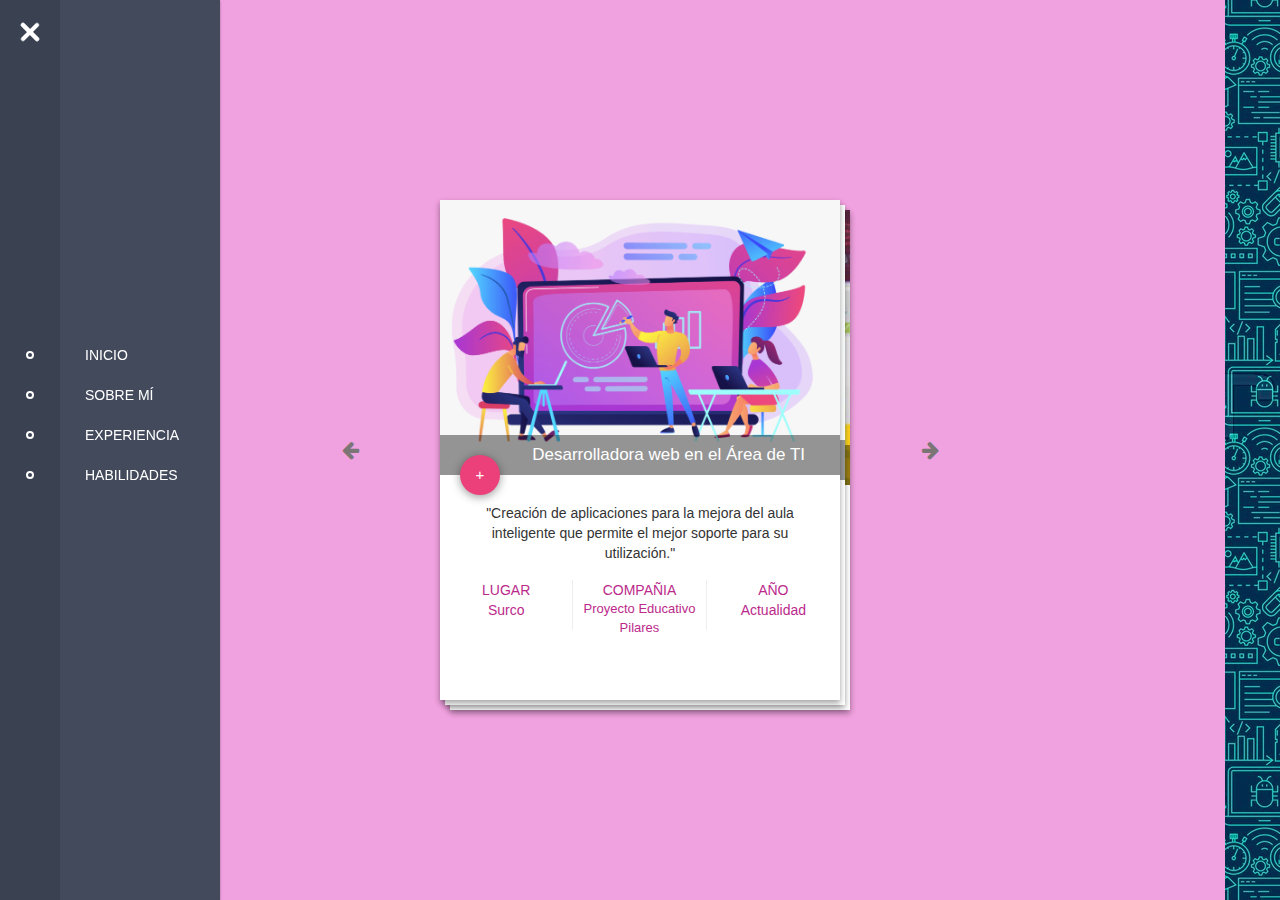
<file: Experiencia/Experiencia.html>
<!DOCTYPE html>
<html lang="en" >
<head>
  <meta charset="UTF-8">
  <title>CodePen - Daily UI #006 User Profile</title>
  <link rel="stylesheet" href="https://maxcdn.bootstrapcdn.com/font-awesome/4.6.1/css/font-awesome.min.css">
<link rel="stylesheet" href="./style.css">
<meta name="viewport" content="width=device-width, initial-scale=1.0">
<link rel='stylesheet' href='https://maxcdn.bootstrapcdn.com/bootstrap/3.3.5/css/bootstrap.min.css'><link rel="stylesheet" href="./styleMenu.css">


</head>
<body>

<!-- partial:index.partial.html -->
<header class="banner" id="mainHeader" role="banner">

  <nav role="navigation">
      <div class="top-header">
          <div class="navBurger">
              <div class="burger"></div>
          </div>
      </div>

<!-- This part is the navigation generated by Wordpress.  -->
      <ul id="menu-vertical-menu" class="nav">
          <li><a href="../index.html">Inicio</a></li>
          <li><a href="../About/About.html">Sobre mí</a></li>
          <li><a href="Experiencia.html">Experiencia</a></li>
          <li><a href="../Cono/Cono.html">Habilidades</a></li>
          
  </ul>
  </nav>
  
</header>


<!-- partial:index.partial.html -->
<div class='container' id='container'">

  <div class='card-wrapper'>
    <div class='arrow' id='previous'><i class="fa fa-arrow-left" aria-hidden="true"></i></div>
    <div class='arrow' id='next'><i class="fa fa-arrow-right" aria-hidden="true"></i></div>
    <div class='main-window' id='main-window'>

      <div class='user-image'>
        <div class='add-button'>+</div>
        <div class='username'>Desarrolladora web en el Área de TI </div>
      </div>
      <div class='user-info'>
        <div class='quote'>"Creación de aplicaciones para la mejora del aula inteligente que permite el mejor soporte para su utilización."</div>
      </div>
       <br>
      <div class='social-info'>
        <div class='social-info-elm' style="color: rgb(187, 42, 139);">LUGAR<br><p>Surco</p></div>
        <div class='social-info-elm' style="color: rgb(187, 42, 139);">COMPAÑIA<br><P style="font-size: 13px;">Proyecto Educativo Pilares </P></div> 
        <div class='social-info-elm' style="color: rgb(187, 42, 139);">AÑO<br><p>Actualidad</p></div>
      </div>

    </div>
    <div class='second-window' id='second-window'>
      <div class='user-image2'>
        <div class='add-button green'>+</div>
        <div class='username'>Pasante del Área de Informática</div>
      </div>
      <div class='user-info'>
        <div class='quote'>
          <p>Banco de Ideas de una Empresa </p>
        
          " Optimizar la comunicación entre los empleados y el jefe, expresando sus ideas gracias al aplicativo.
          "</div>
      </div>
      <br>
      <br>
      <div class='social-info'>
        <div class='social-info-elm' style="color: rgb(26, 128, 26);">LUGAR<br><p>Lurigancho</p></div>
        <div class='social-info-elm'style="color: rgb(26, 128, 26);" >COMPAÑIA<br><P style="font-size: 13px;">Radio Observatorio Jicamarca</P></div> 
        <div class='social-info-elm'style="color: rgb(26, 128, 26);">AÑO<br><p>Junio-2019</p></div>
      </div>
    </div>
    <div class='third-window' id='third-window'>
      <div class='user-image3'>
        <div class='add-button blue'>+</div>
        <div class='username'>Proyecto de Implementación</div>
      </div>
      <div class='user-info'>
        <div class='quote'>"Optimizar la comunicación entre los empleados y el jefe, expresando sus ideas gracias al aplicativo."</div>
      </div>
      <div class='social-info'>
        <div class='social-info-elm' style="color:rgb(45, 126, 158)">PROYECTO<br><p>Banco de Ideas de una Empresa</p></div>
        <div class='social-info-elm' style="color:rgb(45, 126, 158)">AÑO<br><p>Marzo-2019</p></div>
      </div>
    </div>
  </div>


</div>
<!-- partial -->
  <script  src="./script.js"></script>

</body>
</html>
</file>
<file: Experiencia/style.css>
@import url(https://fonts.googleapis.com/css?family=Work+Sans:400,200,700,500);
html,
body {
  height: 100%;
  margin: 0;
  font-family: work sans;
  padding: 0;
  overflow: hidden;
}

.container {
  display: -webkit-box;
  display: -webkit-flex;
  display: -ms-flexbox;
  display: flex;
  
  background: rgb(240, 161, 223);
  height: 100%;
  -webkit-box-align: center;
  -webkit-align-items: center;
  -ms-flex-align: center;
  align-items: center;
  -webkit-flex-flow: row;
  -ms-flex-flow: row;
  flex-flow: row;
  overflow: hidden;
  -webkit-box-pack: center;
  -webkit-justify-content: center;
  -ms-flex-pack: center;
  justify-content: center;
  -webkit-transition: background .5s ease;
  transition: background .5s ease;
}

#next {
  right: -120px;
  top: 0;
  bottom: 0;
  margin: auto;
}

#previous {
  left: -120px;
  top: 0;
  bottom: 0;
  margin: auto;
}

.arrow {
  width: 60px;
  color: rgb(124, 117, 117);
  position: absolute;
  font-size: 32px;
  font-size: 2rem;
  display: -webkit-box;
  display: -webkit-flex;
  display: -ms-flexbox;
  display: flex;
  -webkit-box-pack: center;
  -webkit-justify-content: center;
  -ms-flex-pack: center;
  justify-content: center;
  -webkit-box-align: center;
  -webkit-align-items: center;
  -ms-flex-align: center;
  align-items: center;
  cursor: pointer;
  height: 60px;
  border-radius: 50%;
  margin-left: 50px;
  margin-right: 50px;
}

.user-image {
  background: url('../img/foto1.png');
  background-size: cover;
  height: 55%;
  background-position: right;
  background-repeat: no-repeat;
  position: relative;
}

.user-image2 {
  background: url('../img/foto2.jpg');
  background-size: cover;
  height: 55%;
  background-position: right;
  background-repeat: no-repeat;
  position: relative;
}

.user-image3 {
  background: url('../img/foto3.jpg');
  background-size: cover;
  height: 55%;
  background-position: -80px;
  background-repeat: no-repeat;
  position: relative;
}

.username {
  position: absolute;
  bottom: 0px;
  width: 100%;
  color: #fff;
  font-size: 27px;
  font-size: 1.7rem;
  font-weight: 200;
  display: -webkit-box;
  display: -webkit-flex;
  display: -ms-flexbox;
  display: flex;
  -webkit-box-align: center;
  -webkit-align-items: center;
  -ms-flex-align: center;
  align-items: center;
  -webkit-box-pack: end;
  -webkit-justify-content: flex-end;
  -ms-flex-pack: end;
  justify-content: flex-end;
  padding-right: 35px;
  padding-left: 80px;
  box-sizing: border-box;
  background: rgba(0, 0, 0, 0.4);
  height: 40px;
  z-index: 1;
}

.add-button {
  height: 40px;
  width: 40px;
  background: #EC407A;
  border-radius: 50%;
  position: absolute;
  left: 20px;
  bottom: -20px;
  color: #fff;
  -webkit-box-pack: center;
  -webkit-justify-content: center;
  -ms-flex-pack: center;
  justify-content: center;
  -webkit-box-align: center;
  -webkit-align-items: center;
  -ms-flex-align: center;
  align-items: center;
  font-size: 24px;
  font-size: 1.5rem;
  font-weight: 500;
  z-index: 5;
  display: -webkit-box;
  display: -webkit-flex;
  display: -ms-flexbox;
  display: flex;
  box-shadow: 0px 2px 10px 0px rgba(0, 0, 0, 0.4);
  -webkit-transition: all .2s ease-out;
  transition: all .2s ease-out;
  cursor: pointer;
}

.add-button.green {
  background: #9CCC65;
}

.add-button.green:hover {
  background: #AED581;
}

.add-button.blue {
  background: #42A5F5;
}

.add-button.blue:hover {
  background: #64B5F6;
}

.add-button:hover {
  background: #F06292;
  -webkit-transform: scale(1.1);
  -ms-transform: scale(1.1);
  transform: scale(1.1);
  -webkit-transition: all .2s ease-out;
  transition: all .2s ease-out;
}

.user-info {
  height: 17%;
}

.quote {
  padding-left: 25px;
  padding-right: 25px;
  box-sizing: border-box;
  font-weight: 300;
  padding-top: 28px;
  text-align: center;
}

.social-info {
  width: 100%;
  height: 13%;
  padding-bottom: 15px;
  display: -webkit-box;
  display: -webkit-flex;
  display: -ms-flexbox;
  display: flex;
  box-sizing: border-box;
  -webkit-box-pack: center;
  -webkit-justify-content: center;
  -ms-flex-pack: center;
  justify-content: center;
}

.lg {
  font-size: 28px;
  font-size: 1.8rem;
}

.social-info-elm {
  color: rgb(109, 103, 103);
  border-right: 1px solid #eee;
  width: 33.3333%;
  text-align: center;
  font-weight: 300;
}

.social-info-elm:last-child {
  border-right: none;
}

.card-wrapper {
  position: relative;
  width: 400px;
  height: 500px;
}

.main-window {
  background: #fff;
  height: 100%;
  box-shadow: 0 3px 6px rgba(0, 0, 0, 0.16), 0 3px 6px rgba(0, 0, 0, 0.23);
  width: 100%;
  position: relative;
  z-index: 20;
  -webkit-transition: all .3s ease-in;
  transition: all .3s ease-in;
}

.second-window {
  background: #fff;
  height: 500px;
  box-shadow: 0 3px 6px rgba(0, 0, 0, 0.16), 0 3px 6px rgba(0, 0, 0, 0.23);
  width: 400px;
  position: absolute;
  z-index: 10;
  left: 0px;
  top: 0px;
  bottom: 0;
  -webkit-transform: translate(5px, 5px);
  -ms-transform: translate(5px, 5px);
  transform: translate(5px, 5px);
  right: 0;
  opacity: 1;
  filter: alpha(opacity=100);
  margin: auto;
  -webkit-transition: all .3s ease-in;
  transition: all .3s ease-in;
}

.third-window {
  background: #fff;
  height: 500px;
  box-shadow: 0 3px 6px rgba(0, 0, 0, 0.16), 0 3px 6px rgba(0, 0, 0, 0.23);
  width: 400px;
  position: absolute;
  z-index: 10;
  left: 0px;
  -webkit-transform: translate(10px, 10px);
  -ms-transform: translate(10px, 10px);
  transform: translate(10px, 10px);
  top: 0px;
  z-index: 5;
  bottom: 0;
  right: 0;
  opacity: 1;
  filter: alpha(opacity=100);
  margin: auto;
  -webkit-transition: all .3s ease-in;
  transition: all .3s ease-in;
}

.focus {
  -webkit-transform: translate(0px, 0px);
  -ms-transform: translate(0px, 0px);
  transform: translate(0px, 0px);
  -webkit-transition: all .3s ease-in;
  transition: all .3s ease-in;
  z-index: 40;
}

.animated-focus {
  -webkit-transform: translate(0px, 0px);
  -ms-transform: translate(0px, 0px);
  transform: translate(0px, 0px);
  -webkit-transition: all .3s ease-in;
  transition: all .3s ease-in;
  -webkit-animation: movecard-front .6s;
  animation: movecard-front .6s;
  z-index: 40;
}

.animated-back {
  -webkit-transform: translate(10px, 10px);
  -ms-transform: translate(10px, 10px);
  transform: translate(10px, 10px);
  -webkit-transition: all .3s ease-in;
  transition: all .3s ease-in;
  -webkit-animation: movecard .6s;
  animation: movecard .6s;
  z-index: 5;
}

.back {
  -webkit-transform: translate(10px, 10px);
  -ms-transform: translate(10px, 10px);
  transform: translate(10px, 10px);
  -webkit-transition: all .3s ease-in;
  transition: all .3s ease-in;
  z-index: 5;
}

.middle {
  -webkit-transform: translate(5px, 5px);
  -ms-transform: translate(5px, 5px);
  transform: translate(5px, 5px);
  -webkit-transition: all .3s ease-in;
  transition: all .3s ease-in;
  z-index: 15;
}

@-webkit-keyframes movecard {
  0% {
    -webkit-transform: translateX(0px);
    transform: translateX(0px)
  }
  50% {
    -webkit-transform: translateX(-15px);
    transform: translateX(-15px)
  }
}

@keyframes movecard {
  0% {
    -webkit-transform: translateX(0px);
    transform: translateX(0px)
  }
  50% {
    -webkit-transform: translateX(-15px);
    transform: translateX(-15px)
  }
}

@-webkit-keyframes movecard-front {
  0% {
    -webkit-transform: translateX(0px);
    transform: translateX(0px)
  }
  50% {
    -webkit-transform: translateX(-15px);
    transform: translateX(-15px)
  }
}

@keyframes movecard-front {
  0% {
    -webkit-transform: translateX(0px);
    transform: translateX(0px)
  }
  50% {
    -webkit-transform: translateX(-15px);
    transform: translateX(-15px)
  }
}

@media (max-width: 600px) {
  .card-wrapper {
    width: 100%;
    height: 100%;
  }
  .second-window {
    height: 100%;
    width: 100%;
  }
  .third-window {
    height: 100%;
    width: 100%;
  }
}
</file>
<file: Experiencia/styleMenu.css>
@charset "UTF-8";
body {
  padding: 0px;
  margin: 0;
  background-image: url('../img/fondog.jpg');
  position: relative;
}
body h1 {
  color: white;
  position: absolute;
  right: 20px;
  bottom: -100vh;
  text-transform: uppercase;
  text-align: right;
  font-size: 60px;
  font-weight: 700;
}

header#mainHeader {
  width: 60px;
  height: 100%;
  left: 0;
  -webkit-transition: left 0.5s ease-in-out 0.2s;
  transition: left 0.5s ease-in-out 0.2s;
  position: fixed;
  display: inline-block;
  background-color: #3a4151;
  z-index: 1000;
}
header#mainHeader nav {
  height: 100%;
  width: 60px;
  box-shadow: 0 1px 3px rgba(0, 0, 0, 0.12), 0 1px 2px rgba(0, 0, 0, 0.24);
  /*
  	position:absolute;
  	left:0;
  */
  /* L'element */
}
header#mainHeader nav .top-header {
  background-color: #3a4151;
  position: relative;
}
header#mainHeader nav:after {
  content: ' ';
  background-color: #3a4151;
  width: 60px;
  height: 100%;
  position: absolute;
  left: 0px;
}
header#mainHeader nav:before {
  content: ' ';
  height: 100%;
  width: 0px;
  background-color: #424a5c;
  position: absolute;
  left: 60px;
  -webkit-transition: width 0.2s cubic-bezier(0.6, -0.28, 0.735, 0.045);
  transition: width 0.2s cubic-bezier(0.6, -0.28, 0.735, 0.045);
  box-shadow: 0 1px 3px rgba(0, 0, 0, 0.12), 0 1px 2px rgba(0, 0, 0, 0.24);
}
header#mainHeader nav .navBurger {
  cursor: pointer;
  width: 100%;
  height: 45px;
}
header#mainHeader nav .navBurger .burger {
  margin-left: 18px;
  margin-top: 30px;
  cursor: pointer;
  /* pour créer le hamburger, on décale les deux
   * barres de 8px
   */
}
header#mainHeader nav .navBurger .burger, header#mainHeader nav .navBurger .burger::before, header#mainHeader nav .navBurger .burger::after {
  border-radius: 2px;
  position: absolute;
  z-index: 100;
  width: 24px;
  height: 4px;
  background: white;
  -webkit-transition: all 0.3s;
  transition: all 0.3s;
}
header#mainHeader nav .navBurger .burger::before, header#mainHeader nav .navBurger .burger::after {
  content: "";
  display: block;
}
header#mainHeader nav .navBurger .burger::before {
  margin-top: -8px;
}
header#mainHeader nav .navBurger .burger::after {
  margin-top: 8px;
}
header#mainHeader nav ul {
  position: absolute;
  margin: 0;
  padding: 0;
  width: 100%;
  margin-top: calc(50vh - 160px);
}
header#mainHeader nav ul li {
  font-size: 14px;
  width: 60px;
  height: 40px;
  cursor: pointer;
  position: relative;
  display: block;
}
header#mainHeader nav ul li a {
  width: 150px;
  color: white;
  position: relative;
  z-index: 0;
  opacity: 0;
  left: -80px;
  text-transform: uppercase;
  -webkit-transition: left 0.2s cubic-bezier(0.6, -0.28, 0.735, 0.045), opacity 0.15s cubic-bezier(0.6, -0.28, 0.735, 0.045);
  transition: left 0.2s cubic-bezier(0.6, -0.28, 0.735, 0.045), opacity 0.15s cubic-bezier(0.6, -0.28, 0.735, 0.045);
  color: #fff;
  text-decoration: none;
}
header#mainHeader nav ul li:before {
  z-index: 10;
  content: ' ';
  width: 8px;
  height: 8px;
  background-color: transparent;
  position: absolute;
  left: 26px;
  top: 16px;
  border-radius: 50%;
  border: 2px solid white;
  -webkit-transform: scale(1) translate3d(0, 0, 0);
          transform: scale(1) translate3d(0, 0, 0);
  -webkit-transition: all 0.2s ease-in-out;
  transition: all 0.2s ease-in-out;
}
header#mainHeader nav ul li a:hover, header#mainHeader nav ul li a:active, header#mainHeader nav ul li a:visited, header#mainHeader nav ul li a:focus {
  background-color: transparent !important;
  color: white;
}
header#mainHeader nav ul li:hover:before {
  background-color: white;
}
header#mainHeader nav ul li.active:before, header#mainHeader nav ul li:hover:before {
  -webkit-transform: scale(1.5) translate3d(0, 0, 0);
          transform: scale(1.5) translate3d(0, 0, 0);
  background-color: white;
}
header#mainHeader nav:hover:before {
  width: 160px;
  -webkit-transition: width 0.4s cubic-bezier(0.175, 0.885, 0.32, 1.275);
  transition: width 0.4s cubic-bezier(0.175, 0.885, 0.32, 1.275);
}
header#mainHeader nav:hover .burger {
  /* 		background:transparent; */
  -webkit-transform: rotate(45deg) translate3d(0, 0, 0);
          transform: rotate(45deg) translate3d(0, 0, 0);
}
header#mainHeader nav:hover .burger::before {
  margin-top: 0px;
  -webkit-transform: rotate(-90deg) translate3d(0, 0, 0);
          transform: rotate(-90deg) translate3d(0, 0, 0);
}
header#mainHeader nav:hover .burger::after {
  margin-top: 0px;
  -webkit-transform: rotate(0deg) translate3d(0, 0, 0);
          transform: rotate(0deg) translate3d(0, 0, 0);
}
header#mainHeader nav:hover li a {
  left: 70px;
  opacity: 1;
  -webkit-transition-duration: 0.4s;
          transition-duration: 0.4s;
  -webkit-transition-property: left, opacity;
  transition-property: left, opacity;
  -webkit-transition-timing-function: cubic-bezier(0.175, 0.885, 0.32, 1.275);
          transition-timing-function: cubic-bezier(0.175, 0.885, 0.32, 1.275);
}
header#mainHeader nav:hover li:nth-child(1) a {
  -webkit-transition-delay: 0.3s;
          transition-delay: 0.3s;
}
header#mainHeader nav:hover li:nth-child(2) a {
  -webkit-transition-delay: 0.34s;
          transition-delay: 0.34s;
}
header#mainHeader nav:hover li:nth-child(3) a {
  -webkit-transition-delay: 0.38s;
          transition-delay: 0.38s;
}
header#mainHeader nav:hover li:nth-child(4) a {
  -webkit-transition-delay: 0.42s;
          transition-delay: 0.42s;
}
header#mainHeader nav:hover li:nth-child(5) a {
  -webkit-transition-delay: 0.46s;
          transition-delay: 0.46s;
}
header#mainHeader nav:hover li:nth-child(6) a {
  -webkit-transition-delay: 0.50s;
          transition-delay: 0.50s;
}
header#mainHeader nav:hover li:nth-child(7) a {
  -webkit-transition-delay: 0.54s;
          transition-delay: 0.54s;
}
header#mainHeader nav:hover li:nth-child(8) a {
  -webkit-transition-delay: 0.58s;
          transition-delay: 0.58s;
}
</file>
